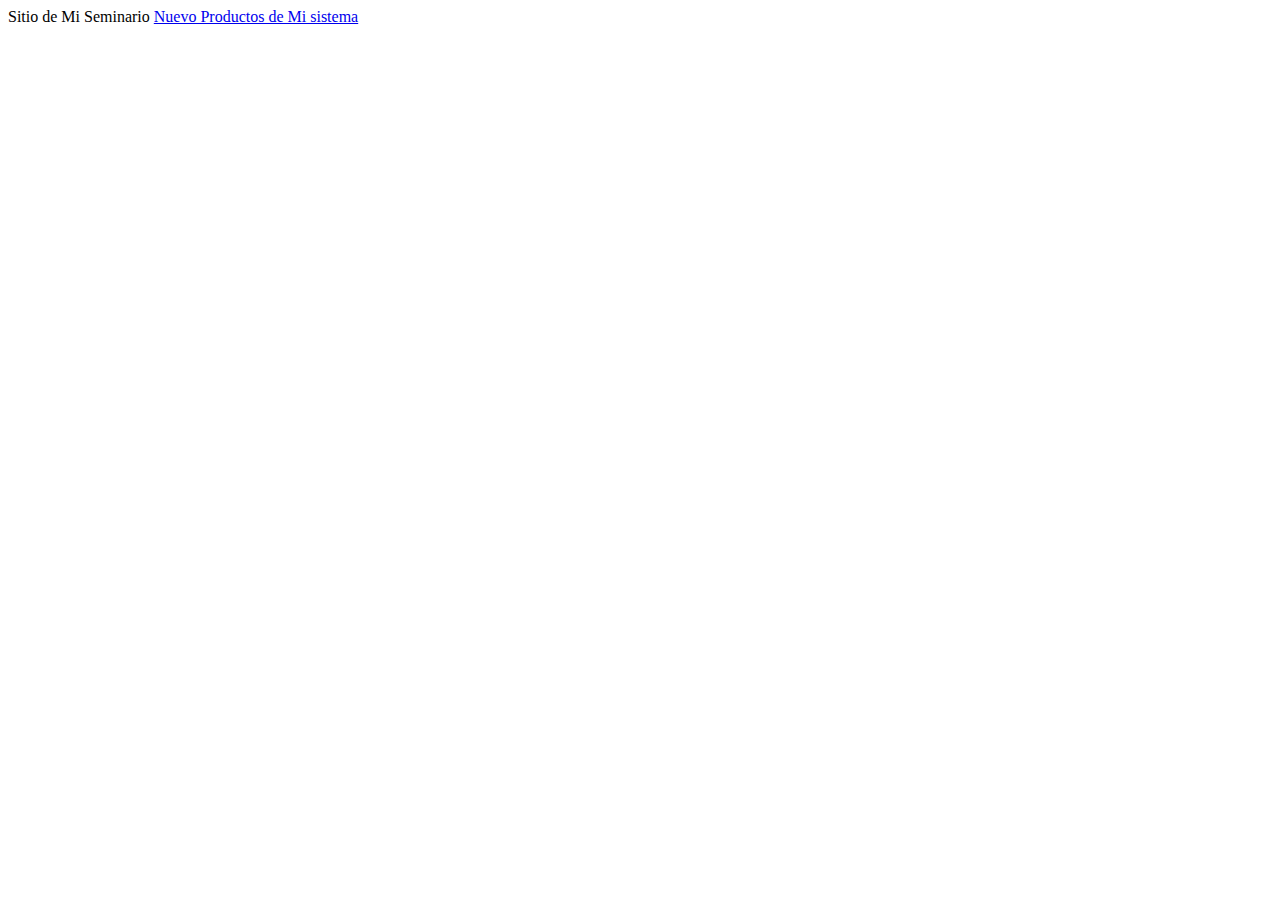
<file: index.html>
<!DOCTYPE html>
<html lang="en">
<head>
    <meta charset="UTF-8">
    <meta http-equiv="X-UA-Compatible" content="IE=edge">
    <meta name="viewport" content="width=device-width, initial-scale=1.0">
    <title>Document</title>
</head>
<body>
    Sitio de Mi Seminario
    <a href="producto.html">Nuevo Productos de Mi sistema </a>
</body>
</html>
</file>
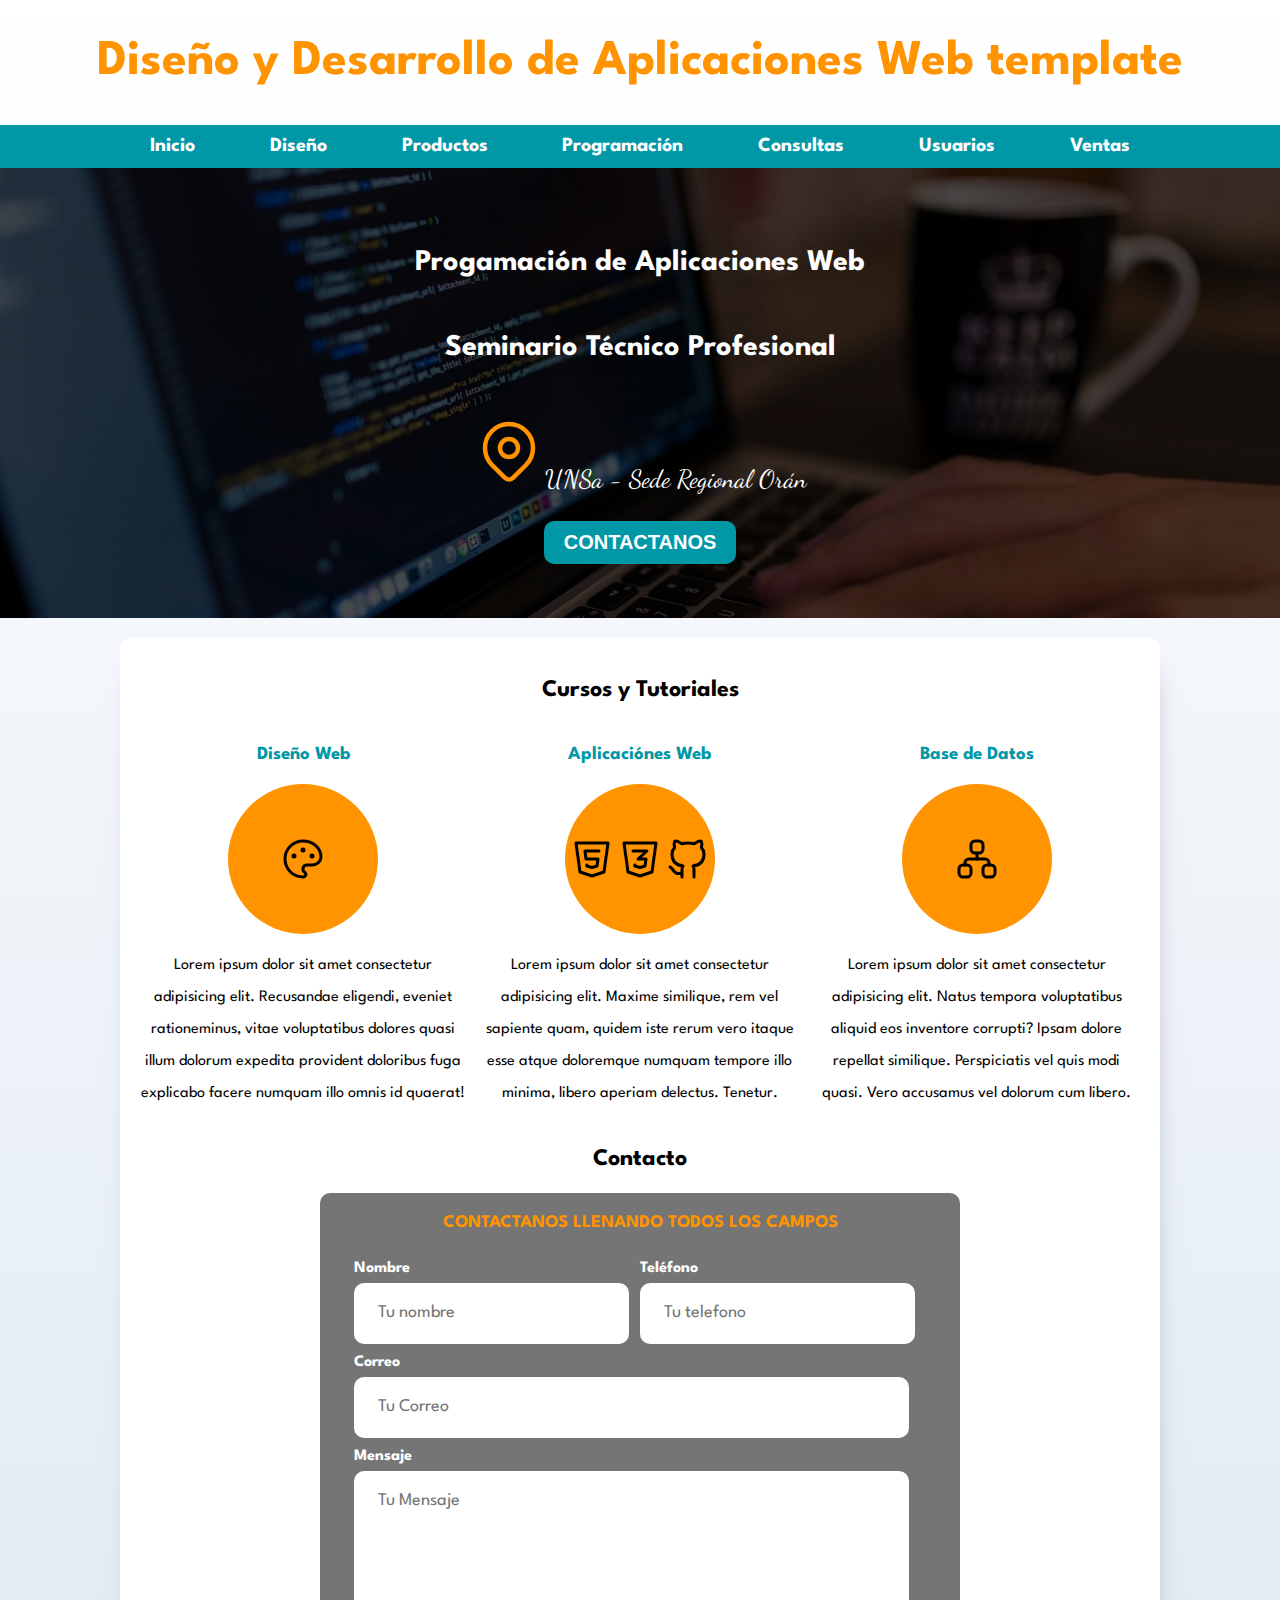
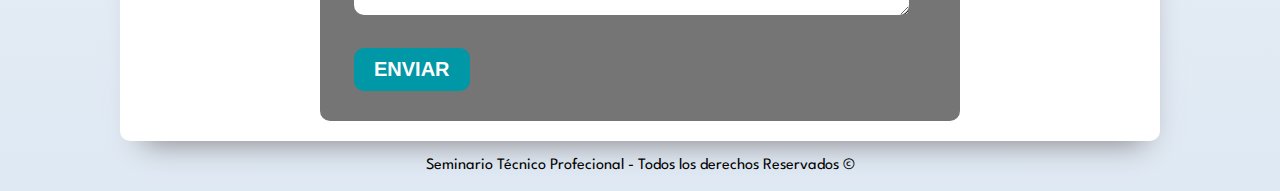
<file: public/index.html>
<!DOCTYPE html>
<html lang="es">

<head>
    <meta charset="UTF-8">
    <meta http-equiv="X-UA-Compatible" content="IE=edge">
    <meta name="viewport" content="width=device-width, initial-scale=1.0">
    <link rel="stylesheet" href="css/normalize.css">
    <link rel="preconnect" href="https://fonts.googleapis.com">
    <link rel="preconnect" href="https://fonts.gstatic.com" crossorigin>
    <link href="https://fonts.googleapis.com/css2?family=Alumni+Sans:ital,wght@0,200;1,400&display=swap" rel="stylesheet">
    <link rel=" preconnect " href=" https://fonts.googleapis.com ">
    <link rel=" preconnect " href=" https://fonts.gstatic.com " crossorigin>
    <link href=" https://fonts.googleapis.com/css2?family=Dancing+Script:wght@400;700&display=swap " rel=" stylesheet ">
    <link rel=" preconnect " href=" https://fonts.googleapis.com ">
    <link rel=" preconnect " href=" https://fonts.gstatic.com " crossorigin>
    <link href=" https://fonts.googleapis.com/css2?family=Spartan:wght@400;700&display=swap " rel=" stylesheet ">
    <link rel=" preload " href="css/estilos.css" as="style ">
    <link rel=" stylesheet " href="css/estilos.css ">
    <title>Diseño y Desarrollo Web</title>
</head>

<body>
    <header>
        <h1 class=" titulo ">Diseño y Desarrollo de Aplicaciones Web template</h1>
    </header>

    <div class=" nav-bg ">
        <nav class=" navegacion-principal contenedor ">
            <a href=" # ">Inicio</a>
            <a href=" # ">Diseño</a>
            <a href="producto.html">Productos</a>
            <a href=" # ">Programación</a>
            <a href=" # ">Consultas</a>
            <a href="usuarios.html">Usuarios</a>
            <a href=" # ">Ventas</a>
        </nav>
    </div>

    <section class=" banner">
        <div class=" contenido-banner ">
            <h2>Progamación de Aplicaciones Web</h2>
            <h2>Seminario Técnico Profesional</h2>
            <!--  https://tablericons.com/  -->
            <p><svg xmlns=" http://www.w3.org/2000/svg " class=" icon icon-tabler icon-tabler-map-pin " width=" 72 " height=" 72 " viewBox=" 0 0 24 24 " stroke-width=" 1.5 " stroke=" #ff9300 " fill=" none " stroke-linecap=" round " stroke-linejoin="
        round ">
                    <path stroke=" none " d=" M0 0h24v24H0z " fill=" none " />
                    <circle cx=" 12 " cy=" 11 " r=" 3 " />
                    <path d=" M17.657 16.657l-4.243 4.243a2 2 0 0 1 -2.827 0l-4.244 -4.243a8 8 0 1 1 11.314 0z " />
                </svg><span class=" en-carta ">UNSa - Sede Regional Orán</span></p>
            <a class=" boton " href=" # ">Contactanos</a>
        </div>
    </section>

    <main class=" contenedor sombra ">
        <h2>Cursos y Tutoriales</h2>
        <div class=" cursos ">
            <section class=" curso ">
                <h3>Diseño Web</h3>
                <div class=" iconos ">
                    <svg xmlns=" http://www.w3.org/2000/svg " class=" icon icon-tabler icon-tabler-palette " width=" 48 " height=" 48 " viewBox=" 0 0 24 24 " stroke-width=" 1.5 " stroke=" #000000 " fill=" none " stroke-linecap=" round
        " stroke-linejoin=" round ">
                        <path stroke=" none " d=" M0 0h24v24H0z " fill=" none " />
                        <path d=" M12 21a9 9 0 1 1 0 -18a9 8 0 0 1 9 8a4.5 4 0 0 1 -4.5 4h-2.5a2 2 0 0 0 -1 3.75a1.3 1.3 0 0 1 -1 2.25 " />
                        <circle cx=" 7.5 " cy=" 10.5 " r=" .5 " fill=" currentColor " />
                        <circle cx=" 12 " cy=" 7.5 " r=" .5 " fill=" currentColor " />
                        <circle cx=" 16.5 " cy=" 10.5 " r=" .5 " fill=" currentColor " />
                    </svg>
                </div>
                <p>Lorem ipsum dolor sit amet consectetur adipisicing elit. Recusandae eligendi, eveniet rationeminus, vitae voluptatibus dolores quasi illum dolorum expedita provident doloribus fuga explicabo facere numquam illo omnis id quaerat!</p>
            </section>
            <section class=" curso ">
                <h3>Aplicaciónes Web</h3>
                <div class=" iconos ">
                    <svg xmlns=" http://www.w3.org/2000/svg " class=" icon icon-tabler icon-tabler-brand-html5 " width=" 48 " height=" 48 " viewBox=" 0 0 24 24 " stroke-width=" 1.5 " stroke=" #000000 " fill=" none " stroke-linecap=" round
        " stroke-linejoin=" round ">
                        <path stroke=" none " d=" M0 0h24v24H0z " fill=" none "/>
                        <path d=" M20 4l-2 14.5l-6 2l-6 -2l-2 -14.5z " />
                        <path d=" M15.5 8h-7l.5 4h6l-.5 3.5l-2.5 .75l-2.5 -.75l-.1 -.5 " />
                      </svg>
                    <svg xmlns=" http://www.w3.org/2000/svg " class=" icon icon-tabler icon-tabler-brand-css3 " width=" 48 " height=" 48 " viewBox=" 0 0 24 24 " stroke-width=" 1.5 " stroke=" #000000 " fill=" none " stroke-linecap=" round
        " stroke-linejoin=" round ">
                        <path stroke=" none " d=" M0 0h24v24H0z " fill=" none "/>
                        <path d=" M20 4l-2 14.5l-6 2l-6 -2l-2 -14.5z " />
                        <path d=" M8.5 8h7l-4.5 4h4l-.5 3.5l-2.5 .75l-2.5 -.75l-.1 -.5 " />
                      </svg>
                    <svg xmlns=" http://www.w3.org/2000/svg " class=" icon icon-tabler icon-tabler-brand-github " width=" 48 " height=" 48 " viewBox=" 0 0 24 24 " stroke-width=" 1.5 " stroke=" #000000 " fill=" none " stroke-linecap=" round
        " stroke-linejoin=" round ">
                        <path stroke=" none " d=" M0 0h24v24H0z " fill=" none "/>
                        <path d=" M9 19c-4.3 1.4 -4.3 -2.5 -6 -3m12 5v-3.5c0 -1 .1 -1.4 -.5 -2c2.8 -.3 5.5 -1.4 5.5 -6a4.6 4.6 0 0 0 -1.3 -3.2a4.2 4.2 0 0 0 -.1 -3.2s-1.1 -.3 -3.5 1.3a12.3 12.3 0 0 0 -6.2 0c-2.4 -1.6 -3.5 -1.3 -3.5 -1.3a4.2 4.2 0 0
        0 -.1 3.2a4.6 4.6 0 0 0 -1.3 3.2c0 4.6 2.7 5.7 5.5 6c-.6 .6 -.6 1.2 -.5 2v3.5 " />
                      </svg>
                </div>
                <p>Lorem ipsum dolor sit amet consectetur adipisicing elit. Maxime similique, rem vel sapiente quam, quidem iste rerum vero itaque esse atque doloremque numquam tempore illo minima, libero aperiam delectus. Tenetur.
                </p>
            </section>
            <section class=" curso ">
                <h3>Base de Datos</h3>
                <div class=" iconos ">
                    <svg xmlns=" http://www.w3.org/2000/svg " class=" icon icon-tabler icon-tabler-sitemap " width=" 48 " height=" 48 " viewBox=" 0 0 24 24 " stroke-width=" 1.5 " stroke=" #000000 " fill=" none " stroke-linecap=" round
        " stroke-linejoin=" round ">
                        <path stroke=" none " d=" M0 0h24v24H0z " fill=" none "/>
                        <rect x=" 3 " y=" 15 " width=" 6 " height=" 6 " rx=" 2 " />
                        <rect x=" 15 " y=" 15 " width=" 6 " height=" 6 " rx=" 2 " />
                        <rect x=" 9 " y=" 3 " width=" 6 " height=" 6 " rx=" 2 " />
                        <path d=" M6 15v-1a2 2 0 0 1 2 -2h8a2 2 0 0 1 2 2v1 " />
                        <line x1=" 12 " y1=" 9 " x2=" 12 " y2=" 12 " />
                      </svg>
                </div>
                <p>Lorem ipsum dolor sit amet consectetur adipisicing elit. Natus tempora voluptatibus aliquid eos inventore corrupti? Ipsam dolore repellat similique. Perspiciatis vel quis modi quasi. Vero accusamus vel dolorum cum libero.
                </p>
            </section>
        </div>

        <section>
            <h2>Contacto</h2>
            <form action="index.html " class=" formulario ">
                <fieldset>
                    <legend>
                        Contactanos llenando todos los campos
                    </legend>
                    <div class=" contenedor-campos ">
                        <div class=" campo ">
                            <label for=" nombre ">Nombre </label>
                            <input class=" input " type=" text " name=" nombre " placeholder=" Tu nombre ">
                        </div>
                        <div class=" campo ">
                            <label for=" telefono ">Teléfono </label>
                            <input class=" input " type=" tel " name=" telefono " placeholder=" Tu telefono ">
                        </div>
                        <div class=" campo correo ">
                            <label for=" mail ">Correo </label>
                            <input class=" input " type=" email " name=" mail " placeholder=" Tu Correo ">
                        </div>
                        <div class=" campo mensaje ">
                            <label for=" mensaje ">Mensaje </label>
                            <textarea placeholder=" Tu Mensaje " class=" input " name=" mensaje " rows=" 5 "></textarea>
                        </div>

                    </div>
                    <div class=" alinear-derecha ">
                        <button class="boton enviar" type="submit">Enviar</button>
                    </div>

                </fieldset>
            </form>

        </section>
    </main>
    <footer class=" footer ">
        <p>Seminario Técnico Profecional - Todos los derechos Reservados &copy;</p>
    </footer>
</body>

</html>
</file>
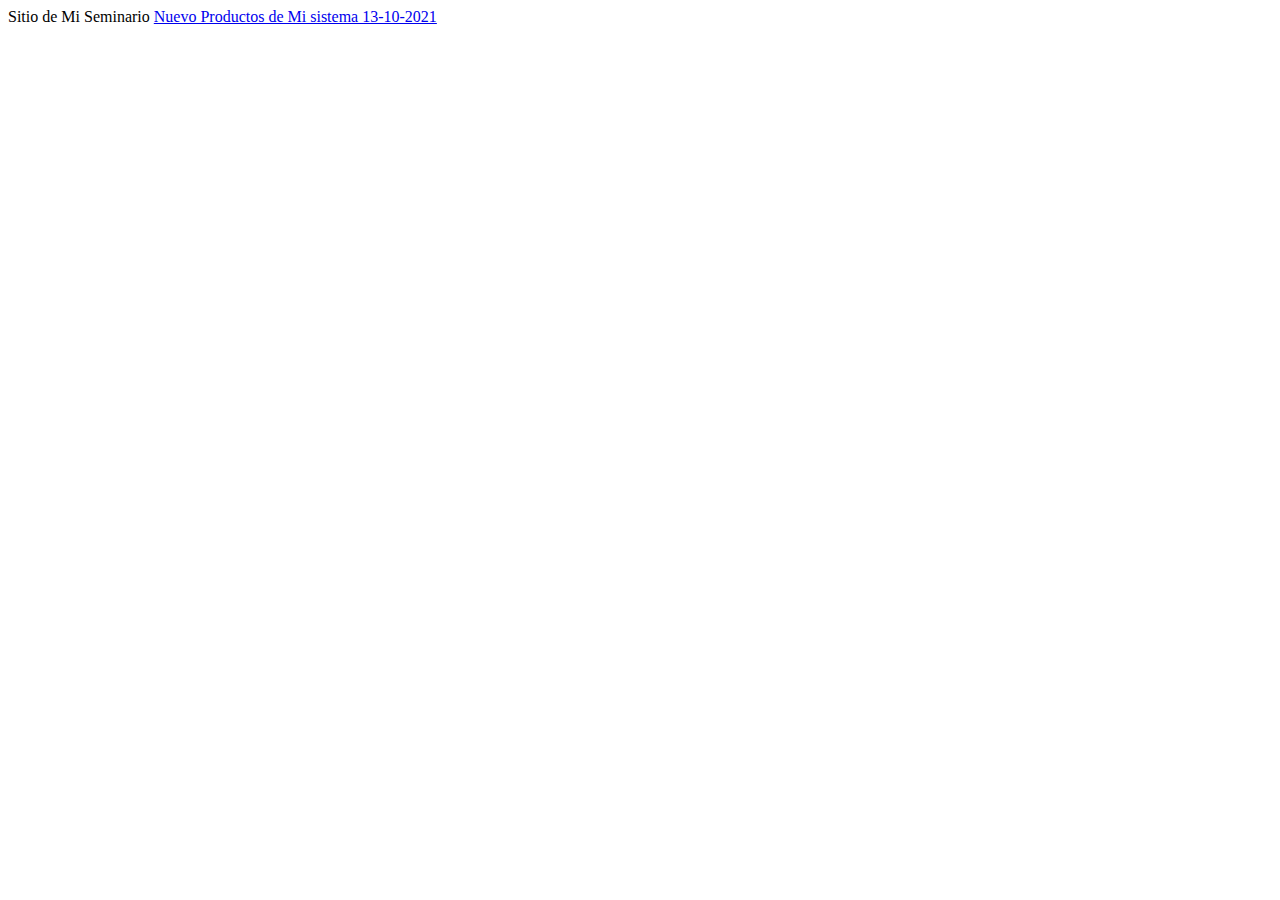
<file: index_control.html>
<!DOCTYPE html>
<html lang="en">
<head>
    <meta charset="UTF-8">
    <meta http-equiv="X-UA-Compatible" content="IE=edge">
    <meta name="viewport" content="width=device-width, initial-scale=1.0">
    <title>Document</title>
</head>
<body>
    Sitio de Mi Seminario
    <a href="producto.html">Nuevo Productos de Mi sistema 13-10-2021 </a>
</body>
</html>
</file>
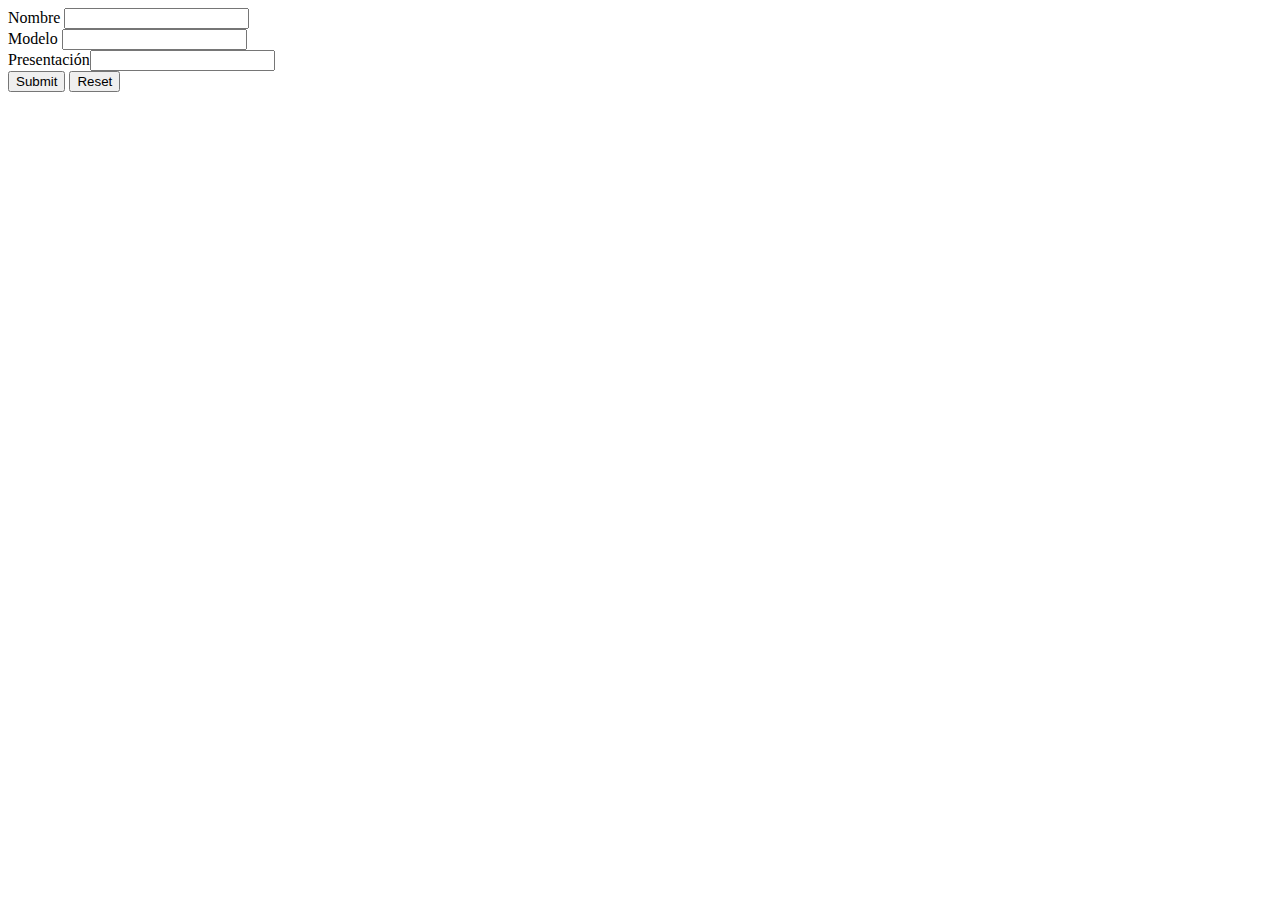
<file: public/producto.html>
<!DOCTYPE html>
<html lang="en">
<head>
    <meta charset="UTF-8">
    <meta http-equiv="X-UA-Compatible" content="IE=edge">
    <meta name="viewport" content="width=device-width, initial-scale=1.0">
    <title>Document</title>
</head>
<body>
    <form action="https://seminario2021.herokuapp.com/articulo_new.php" method="POST">
<label for="nombre">Nombre </label><input type=text name="nombre"><br>
<label for="modelo">Modelo </label><input type=text name="modelo"><br>
<label for="presentacion"> Presentación</label><input type=text name="presentacion"><br>
<input type="submit" name="Enviar">
<input type="reset" name="borrar">

    </form>
</body>
</html>
</file>
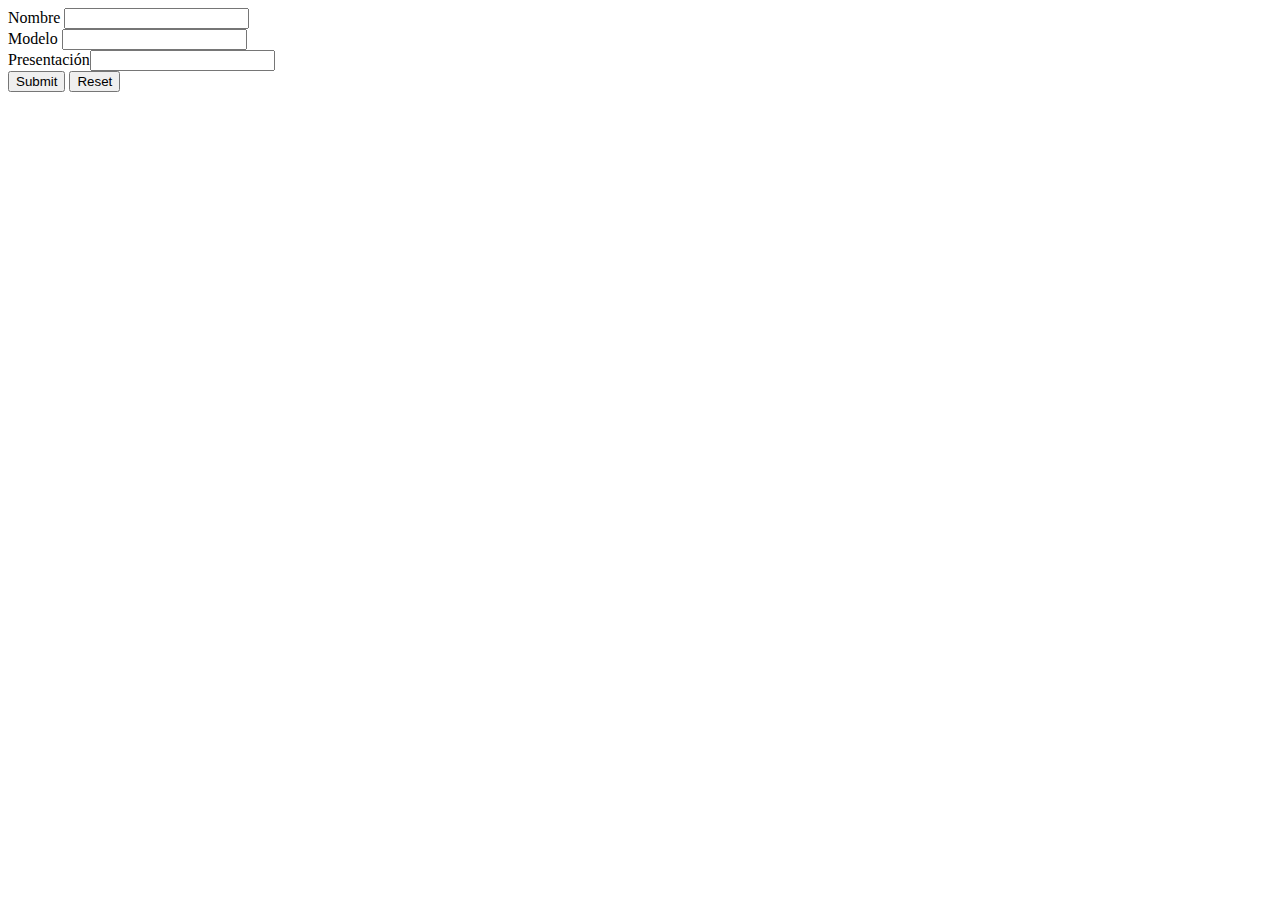
<file: public/test.html>
<!DOCTYPE html>
<html lang="en">
<head>
    <meta charset="UTF-8">
    <meta http-equiv="X-UA-Compatible" content="IE=edge">
    <meta name="viewport" content="width=device-width, initial-scale=1.0">
    <title>Document</title>
</head>
<body>
    <form action="http://localhost/seminario2021/articulo_new.php" method="POST">
<label for="nombre">Nombre </label><input type=text name="nombre"><br>
<label for="modelo">Modelo </label><input type=text name="modelo"><br>
<label for="presentacion"> Presentación</label><input type=text name="presentacion"><br>
<input type="submit" name="Enviar">
<input type="reset" name="borrar">

    </form>
</body>
</html>
</file>
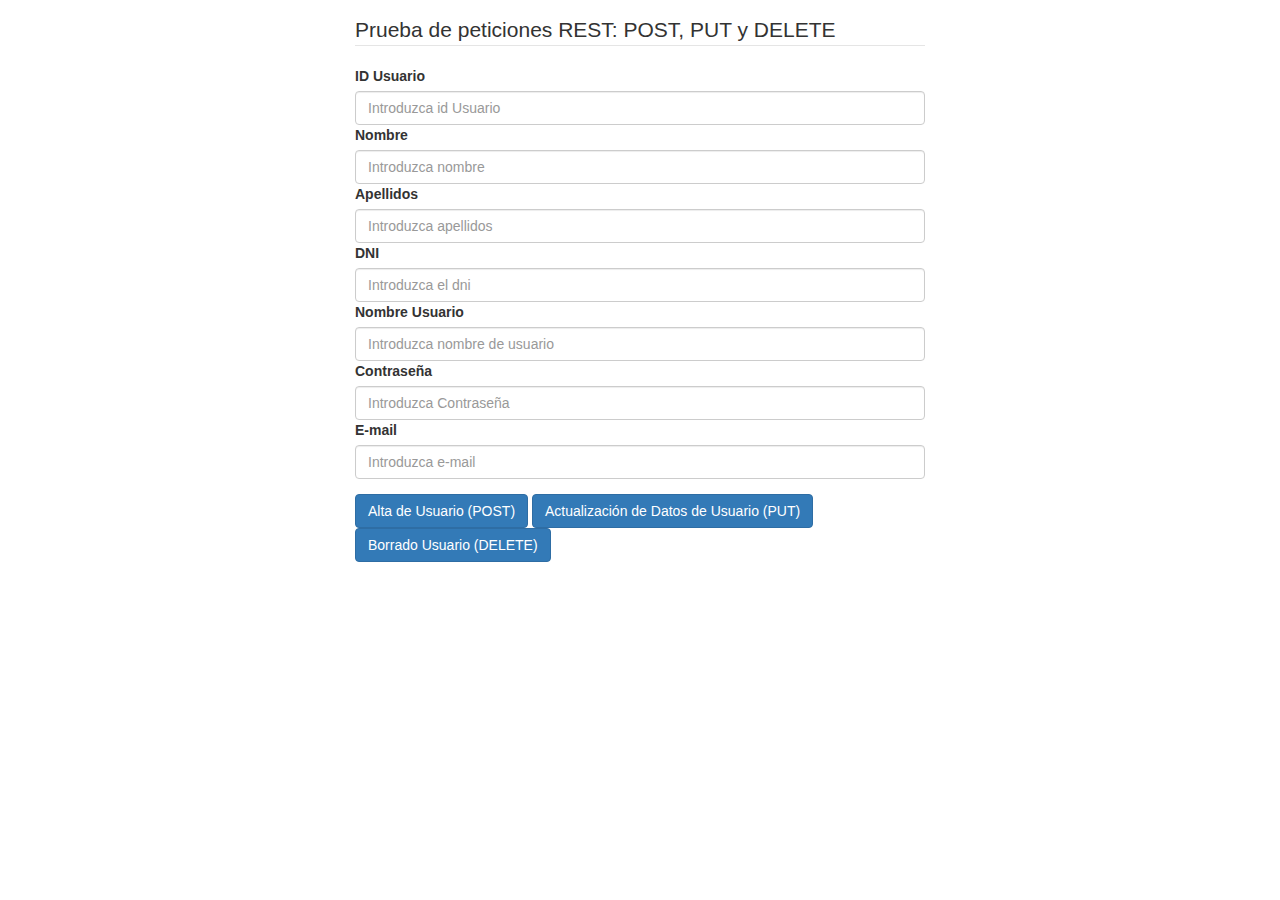
<file: public/usuarios.html>
<!doctype html>
<html lang="es">
    <head>
        <meta charset="utf-8">
        <meta name="viewport" content="width=device-width, initial-scale=1.0">
        <title>Formulario peticiones REST</title>
        <link rel="stylesheet" href="//netdna.bootstrapcdn.com/bootstrap/3.1.1/css/bootstrap.min.css">
        <script src="//ajax.googleapis.com/ajax/libs/jquery/2.1.1/jquery.min.js"></script>
    </head>	
    <body>
        <script>
            $(document).ready(function()
            {
                $.ajaxSetup({cache: false});

                // Alta de usuarios.
                $("#alta").click(function()
                {
                    
                    $.post("http://seminario2021.herokuapp.com/model/index.php/usuarios/new",$("#formulario").serialize(),function(resultados)
                    {
                       
                       resultados=$.parseJSON(resultados);
                       mensajes(resultados.estado,resultados.mensaje);
                    });
                });
                   
                 // Borrado de usuarios.
                 $("#borrado").click(function()
                 {
                    if ($("#id").val()!="")
                        $.ajax(
                            {
                                type: 'DELETE',
                                url: 'index.php/usuarios/'+$("#id").val(),
                                cache: false,
                                dataType: "json",
                                success: function(resultados,textStatus,jqXHR)
                                {
                                    // No tenemos q convertir el string JSON
                                    // por que ya lo convierte a objeto
                                    // automaticamente al indicarlo en dataType
                                       mensajes(resultados.estado,resultados.mensaje);                                    
                                },
                                error: function(jqXHR, textStatus, errorThrown)
                                {
                                       alert(textStatus);
                               }
                            }); // Fin peticion $.ajax.
                 }); // Fin click borrado
                 
                 
                 
                 // Actualización de usuarios.
                 $("#actualizacion").click(function()
                 {
                    if ($("#id").val()!="")
                        $.ajax(
                            {
                                type: 'PUT',
                                url: 'index.php/usuarios/'+$("#id").val(),
                                cache: false,
                                data: $("#formulario").serialize(),
                                dataType: "json",
                                success: function(resultados,textStatus,jqXHR)
                                {
                                    // No tenemos q convertir el string JSON
                                    // por que ya lo convierte a objeto
                                    // automaticamente al indicarlo en dataType
                                       mensajes(resultados.estado,resultados.mensaje);                                    
                                },
                                error: function(jqXHR, textStatus, errorThrown)
                                {
                                       alert(textStatus);
                               }
                            }); // Fin peticion $.ajax.
                 }); // Fin click borrado
                 

                function mensajes(estado, mensaje)
                {
                    if (estado)
                        $("#mensajes").hide().html('<span class="label label-success">' +
						mensaje + '</span>').fadeIn(500).delay(1000).fadeOut(1500);
                    else
                        $("#mensajes").hide().html('<span class="label label-danger">' +
						mensaje + '</span>').fadeIn(500).delay(1000).fadeOut(1500);
                }
            });
        </script>

<div class="container">
<form id="formulario" role="form" style="margin:0 auto;max-width:600px;padding:15px;">
	<legend>Prueba de peticiones REST: POST, PUT y DELETE</legend>
	<div class="form-group">
	<label for="id">ID Usuario</label>
	<input type="text" class="form-control" id="id" name="id" placeholder="Introduzca id Usuario">
	<label for="nombre">Nombre</label>
	<input type="text" class="form-control" id="nombre" name="nombre" placeholder="Introduzca nombre">
	<label for="apellido">Apellidos</label>
	<input type="text" class="form-control" id="apellido" name="apellido" placeholder="Introduzca apellidos">
	
    <div class="form-group">
    <label for="dni">DNI</label>
	<input type="number" class="form-control" id="dni" name="dni" placeholder="Introduzca el dni">
	

    <label for="usuario">Nombre Usuario</label>
	<input type="text" class="form-control" id="usuario" name="usuario" placeholder="Introduzca nombre de usuario">
	

    <label for="contrasena">Contraseña</label>
	<input type="password" class="form-control" id="contrasena" name="contrasena" placeholder="Introduzca Contraseña">
	
    
    <label for="email">E-mail</label>
	<input type="email" class="form-control" id="email" name="email" placeholder="Introduzca e-mail">
	</div>
	<button type="button" class="btn btn-primary" id="alta">Alta de Usuario (POST)</button> 
	<button type="button" class="btn btn-primary" id="actualizacion">Actualización de Datos de Usuario (PUT)</button>
<br/>
	<button type="button" class="btn btn-primary" id="borrado">Borrado Usuario (DELETE)</button>
	<div id="mensajes"></div>
</form>
</div>

</body>
</html>
</file>
<file: public/css/estilos.css>
/* Propiedades personalizadas  */

:root {
    --blanco: #ffffff;
    --oscuro: #212121;
    --primario: #ff9300;
    --secundario: #0097a7;
    --gris: #757575;
}


/* Añadir normalize de la pagina https://necolas.github.io/normalize.css/ */


/* Añadir fuentes externas de google entrar a la pagina https://fonts.google.com/  */


/* Fin Propiedades personalizadas  */


/* Inicio de esto hace que 1 rem = 10px */

html {
    font-size: 62.5%;
}

body {
    font-size: 16px;
    /* Fin de esto hace que 1 rem = 10px */
    font-family: 'Spartan', sans-serif;
    background-image: linear-gradient(to top, #dfe9f3 0%, var(--blanco) 100%);
}

.titulo {
    color: var(--primario);
    text-align: center;
    font-size: 5rem;
}

.nav-bg {
    background-color: var(--secundario);
}

.navegacion-principal {
    display: flex;
    flex-direction: column;
}

@media (min-width: 768px) {
    .navegacion-principal {
        flex-direction: row;
        justify-content: space-between;
    }
}

.navegacion-principal a {
    display: block;
    text-align: center;
    color: var(--blanco);
    text-decoration: none;
    font-size: 2rem;
    font-weight: 700;
    padding: 1rem;
}

.navegacion-principal a:hover {
    background-color: var(--primario);
    color: var(--oscuro);
}

.contenedor {
    max-width: 100rem;
    margin: 0 auto;
}

h2 {
    text-align: center;
}

.sombra {
    /* Codigo obtenido de cssmatic.com  */
    -webkit-box-shadow: 4px 20px 29px -19px rgba(130, 125, 130, 1);
    -moz-box-shadow: 4px 20px 29px -19px rgba(130, 125, 130, 1);
    box-shadow: 4px 20px 29px -19px rgba(130, 125, 130, 1);
    background-color: var(--blanco);
    padding: 2rem;
    border-radius: 1rem;
}

.banner {
    background-image: url(../img/programando.jpg);
    background-repeat: no-repeat;
    background-size: cover;
    height: 450px;
    position: relative;
    margin-bottom: 2rem;
}

.contenido-banner {
    position: absolute;
    background-color: rgba(0, 0, 0, 0.7);
    width: 100%;
    height: 100%;
    display: flex;
    flex-direction: column;
    align-items: center;
    justify-content: center;
}

.contenido-banner h2 {
    color: var(--blanco);
    font-size: 3rem;
}

.contenido-banner p {
    color: var(--blanco);
    font-size: 2.5rem;
}

.boton {
    font-family: Arial, Helvetica, sans-serif;
    background-color: var(--secundario);
    color: var(--blanco);
    text-decoration: none;
    padding: 1rem 2rem;
    border-radius: 1rem;
    font-size: 2rem;
    font-weight: bold;
    margin-top: 0rem;
    width: 90%;
    text-align: center;
    text-transform: uppercase;
    border: 0px;
    cursor: pointer;
}

@media (min-width: 768px) {
    .boton {
        width: auto;
    }
}

@media (min-width: 600px) {
    .cursos {
        display: grid;
        grid-template-columns: repeat(3, 1fr);
        column-gap: 1rem;
    }
}

.en-carta {
    font-family: 'Dancing Script';
}

.curso {
    display: flex;
    flex-direction: column;
    align-items: center;
}

.curso h3 {
    text-align: center;
    color: var(--secundario);
}

.curso p {
    text-align: center;
    line-height: 2;
}

.curso .iconos {
    width: 15rem;
    height: 15rem;
    background-color: var(--primario);
    border-radius: 50%;
    display: flex;
    align-items: center;
    justify-content: center;
}

.formulario {
    background-color: var(--gris);
    width: min(60rem, 90%);
    margin: 0 auto;
    padding: 2rem;
    border-radius: 1rem;
}

.formulario fieldset {
    border: none;
}

.formulario legend {
    text-transform: uppercase;
    font-size: 1.8rem;
    color: var(--primario);
    text-align: center;
    font-weight: bold;
    margin-bottom: 2rem;
}

@media (min-width: 768px) {
    .contenedor-campos {
        display: grid;
        grid-template-columns: repeat(2, 1fr);
        grid-template-rows: auto auto 20rem;
        column-gap: 2.5rem;
    }
    .correo,
    .mensaje {
        grid-column: 1 / 4;
        width: 100%;
    }
}

.campo {
    margin-bottom: 1rem;
}

.campo label {
    color: var(--blanco);
    display: block;
    margin-bottom: .5rem;
    font-weight: bold;
}

.formulario .input {
    width: 90%;
    border: none;
    padding: 2rem;
    font-size: 1.8rem;
    border-radius: 1rem;
}

.enviar {
    width: 108%;
}

@media (min-width: 768px) {
    .enviar {
        width: auto;
    }
}

.footer {
    text-align: center;
}
</file>
